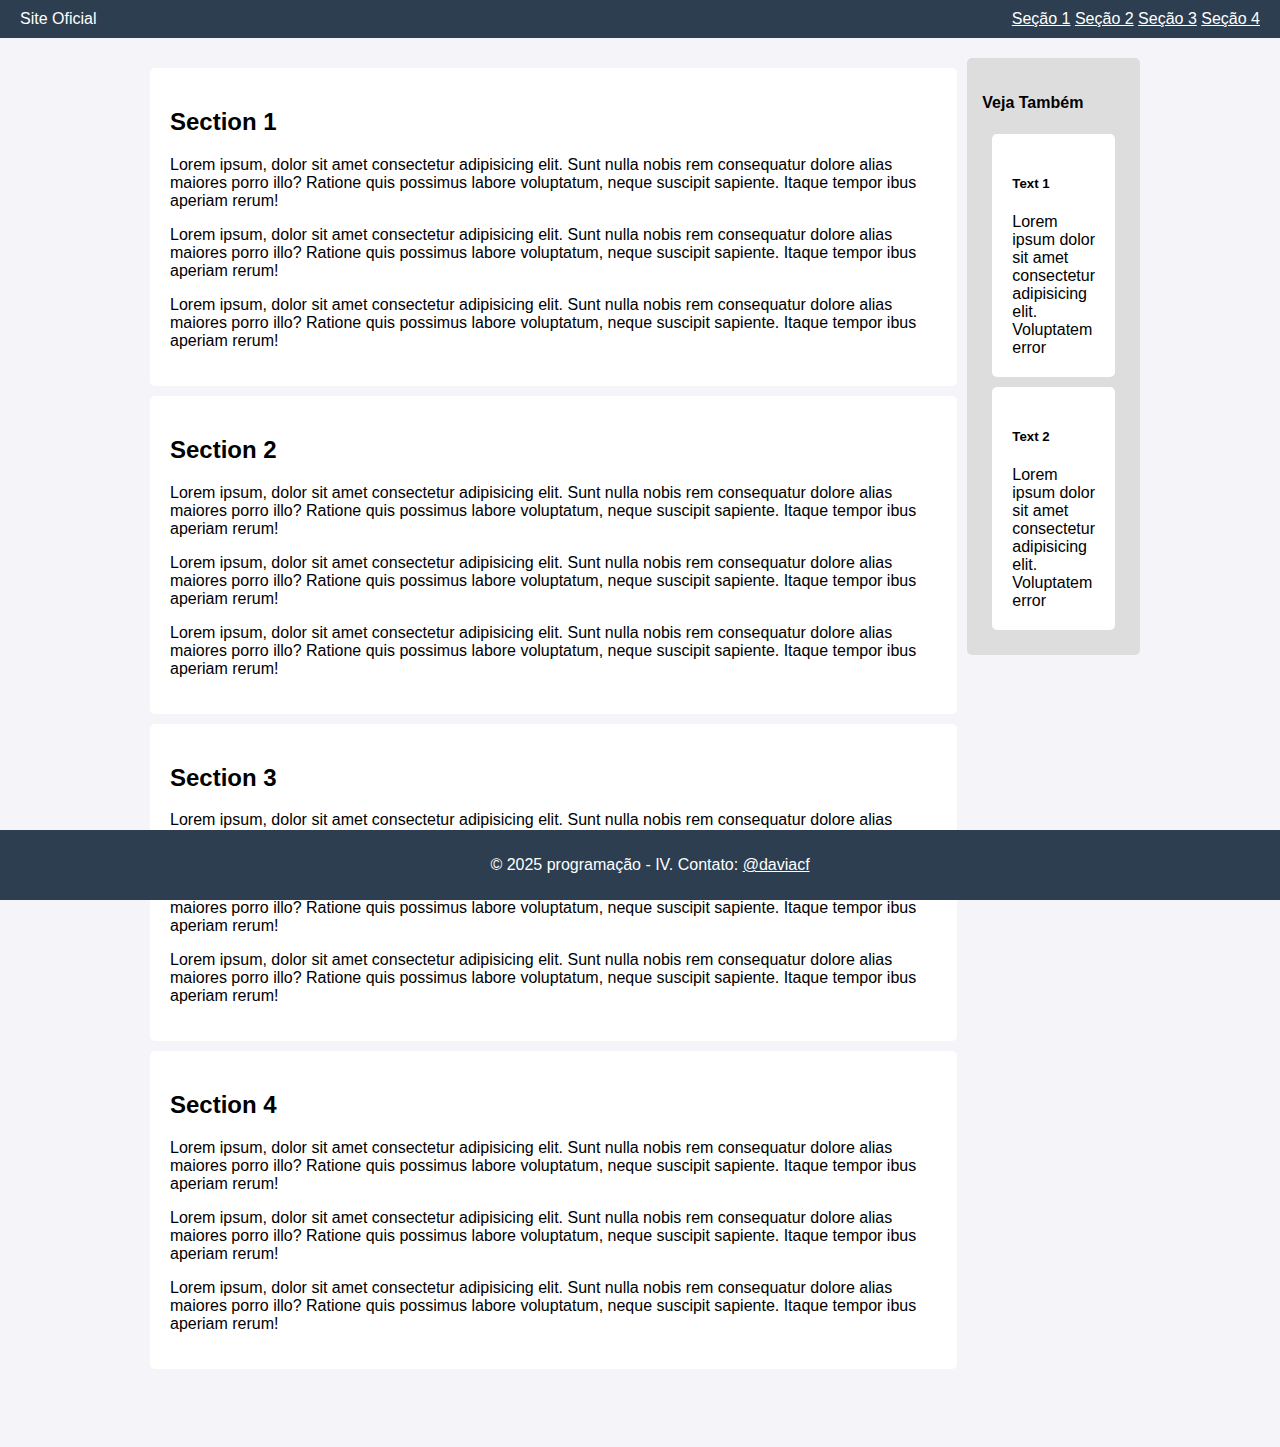
<file: flexbox-Conteudo/index.html>
<!DOCTYPE html>
<html lang="en">
<head>
    <meta charset="UTF-8">
    <meta name="viewport" content="width=device-width, initial-scale=1.0">
    <title>HomePage</title>
    <link rel="stylesheet" href="./index.css">
</head>
<body>
    <Header class="header">
        Site Oficial
        <nav>
            <a class="nav-link" href="#section-1">Seção 1</a>
            <a class="nav-link" href="#section-2">Seção 2</a>
            <a class="nav-link" href="#section-3">Seção 3</a>
            <a class="nav-link" href="#section-4">Seção 4</a>
        </nav>
    </Header>

    <main>
        <div>
        <Section id="section-1">
            <h2>Section 1</h2>
            <article>
                <p>Lorem ipsum, dolor sit amet consectetur adipisicing elit. Sunt nulla
                     nobis rem consequatur dolore alias maiores porro illo? Ratione quis
                      possimus labore voluptatum, neque suscipit sapiente. Itaque tempor
                      ibus aperiam rerum!</p>
            </article>
            <article>
                <p>Lorem ipsum, dolor sit amet consectetur adipisicing elit. Sunt nulla
                     nobis rem consequatur dolore alias maiores porro illo? Ratione quis
                      possimus labore voluptatum, neque suscipit sapiente. Itaque tempor
                      ibus aperiam rerum!</p>
            </article>
            <article>
                <p>Lorem ipsum, dolor sit amet consectetur adipisicing elit. Sunt nulla
                     nobis rem consequatur dolore alias maiores porro illo? Ratione quis
                      possimus labore voluptatum, neque suscipit sapiente. Itaque tempor
                      ibus aperiam rerum!</p>
            </article>
        </Section>
        <Section id="section-2">
            <h2>Section 2</h2>
            <article>
                <p>Lorem ipsum, dolor sit amet consectetur adipisicing elit. Sunt nulla
                     nobis rem consequatur dolore alias maiores porro illo? Ratione quis
                      possimus labore voluptatum, neque suscipit sapiente. Itaque tempor
                      ibus aperiam rerum!</p>
            </article>
            <article>
                <p>Lorem ipsum, dolor sit amet consectetur adipisicing elit. Sunt nulla
                     nobis rem consequatur dolore alias maiores porro illo? Ratione quis
                      possimus labore voluptatum, neque suscipit sapiente. Itaque tempor
                      ibus aperiam rerum!</p>
            </article>
            <article>
                <p>Lorem ipsum, dolor sit amet consectetur adipisicing elit. Sunt nulla
                     nobis rem consequatur dolore alias maiores porro illo? Ratione quis
                      possimus labore voluptatum, neque suscipit sapiente. Itaque tempor
                      ibus aperiam rerum!</p>
            </article>
        </Section>
        <Section id="section-3">
            <h2>Section 3</h2>
            <article>
                <p>Lorem ipsum, dolor sit amet consectetur adipisicing elit. Sunt nulla
                     nobis rem consequatur dolore alias maiores porro illo? Ratione quis
                      possimus labore voluptatum, neque suscipit sapiente. Itaque tempor
                      ibus aperiam rerum!</p>
            </article>
            <article>
                <p>Lorem ipsum, dolor sit amet consectetur adipisicing elit. Sunt nulla
                     nobis rem consequatur dolore alias maiores porro illo? Ratione quis
                      possimus labore voluptatum, neque suscipit sapiente. Itaque tempor
                      ibus aperiam rerum!</p>
            </article>
            <article>
                <p>Lorem ipsum, dolor sit amet consectetur adipisicing elit. Sunt nulla
                     nobis rem consequatur dolore alias maiores porro illo? Ratione quis
                      possimus labore voluptatum, neque suscipit sapiente. Itaque tempor
                      ibus aperiam rerum!</p>
            </article>
        </Section>
        <Section id="section-4">
            <h2>Section 4</h2>
            <article>
                <p>Lorem ipsum, dolor sit amet consectetur adipisicing elit. Sunt nulla
                     nobis rem consequatur dolore alias maiores porro illo? Ratione quis
                      possimus labore voluptatum, neque suscipit sapiente. Itaque tempor
                      ibus aperiam rerum!</p>
            </article>
            <article>
                <p>Lorem ipsum, dolor sit amet consectetur adipisicing elit. Sunt nulla
                     nobis rem consequatur dolore alias maiores porro illo? Ratione quis
                      possimus labore voluptatum, neque suscipit sapiente. Itaque tempor
                      ibus aperiam rerum!</p>
            </article>
            <article>
                <p>Lorem ipsum, dolor sit amet consectetur adipisicing elit. Sunt nulla
                     nobis rem consequatur dolore alias maiores porro illo? Ratione quis
                      possimus labore voluptatum, neque suscipit sapiente. Itaque tempor
                      ibus aperiam rerum!</p>
            </article>
        </Section>
        </div>

        <aside>
            <h4>Veja Também</h4>
            <section>
                <h5>Text 1</h5>
                Lorem ipsum dolor sit amet consectetur adipisicing elit. 
                Voluptatem error 
            </section>
            <section>
                <h5>Text 2</h5>
                Lorem ipsum dolor sit amet consectetur adipisicing elit. 
                Voluptatem error 
            </section>
        </aside>
    </main>
    <div class="spacer"></div>
    <footer>
        <p>
            &copy; 2025 programação - IV. Contato: 
            <a href="https://www.linkedin.com/in/daviacf/" target="_blank">@daviacf</a> 
    </footer>

</body>
</html>
</file>
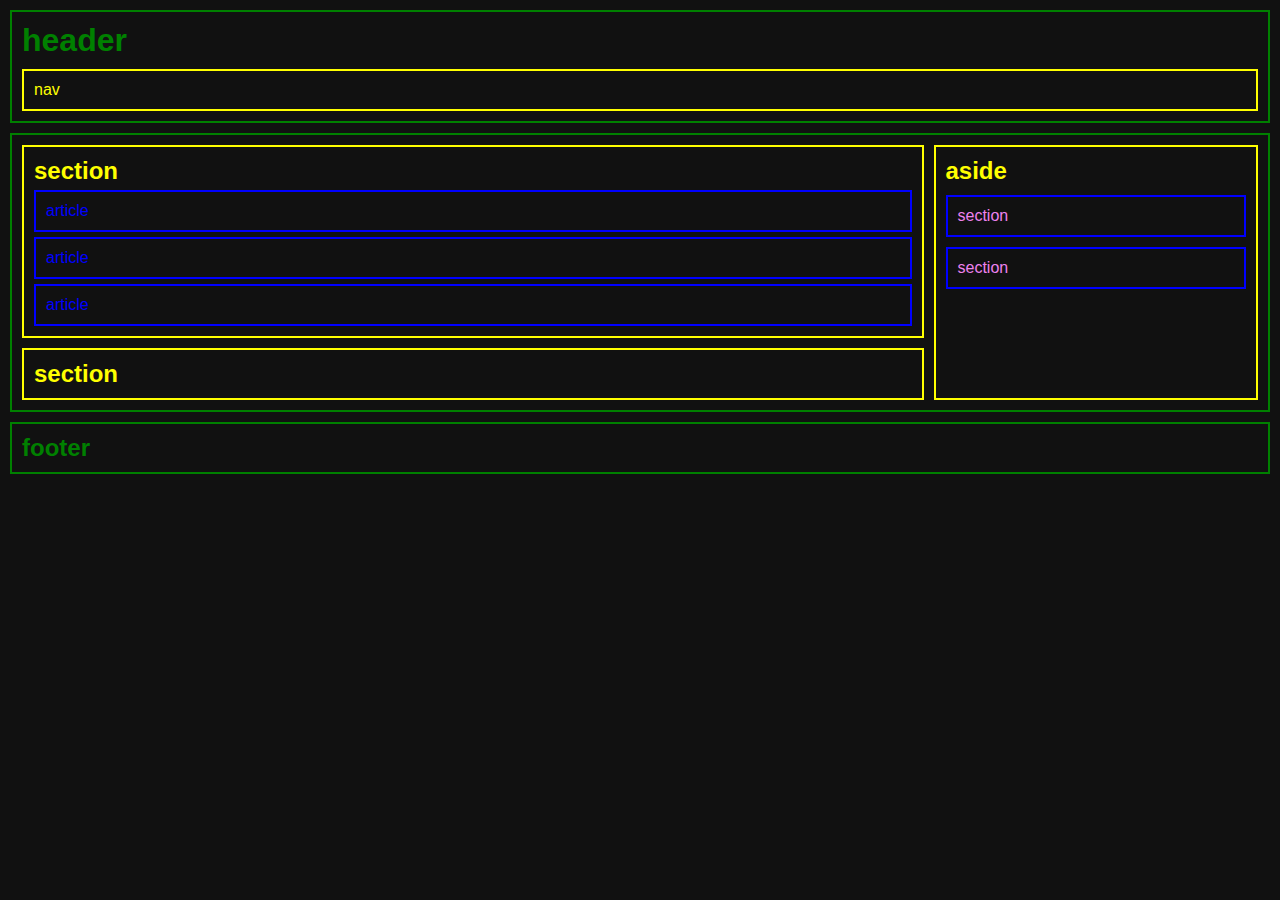
<file: flexbox/index.html>
<!DOCTYPE html>
<html lang="pt-br">
<head>
  <meta charset="UTF-8" />
  <meta name="viewport" content="width=device-width, initial-scale=1.0"/>
  <title>Layout Flexbox</title>
  <link rel="stylesheet" href="./index.css"/>
</head>
<body>
  <header>
    <h1>header</h1>
    <nav>nav</nav>
  </header>

  <main>
    <div class="conteudo">
      <section>
        <h2>section</h2>
        <article>article</article>
        <article>article</article>
        <article>article</article>
      </section>
      <section>
        <h2>section</h2>
      </section>
    </div>

    <aside>
      <h2>aside</h2>
      <section>section</section>
      <section>section</section>
    </aside>
  </main>

  <footer>
    <h2>footer</h2>
  </footer>
</body>
</html>
</file>
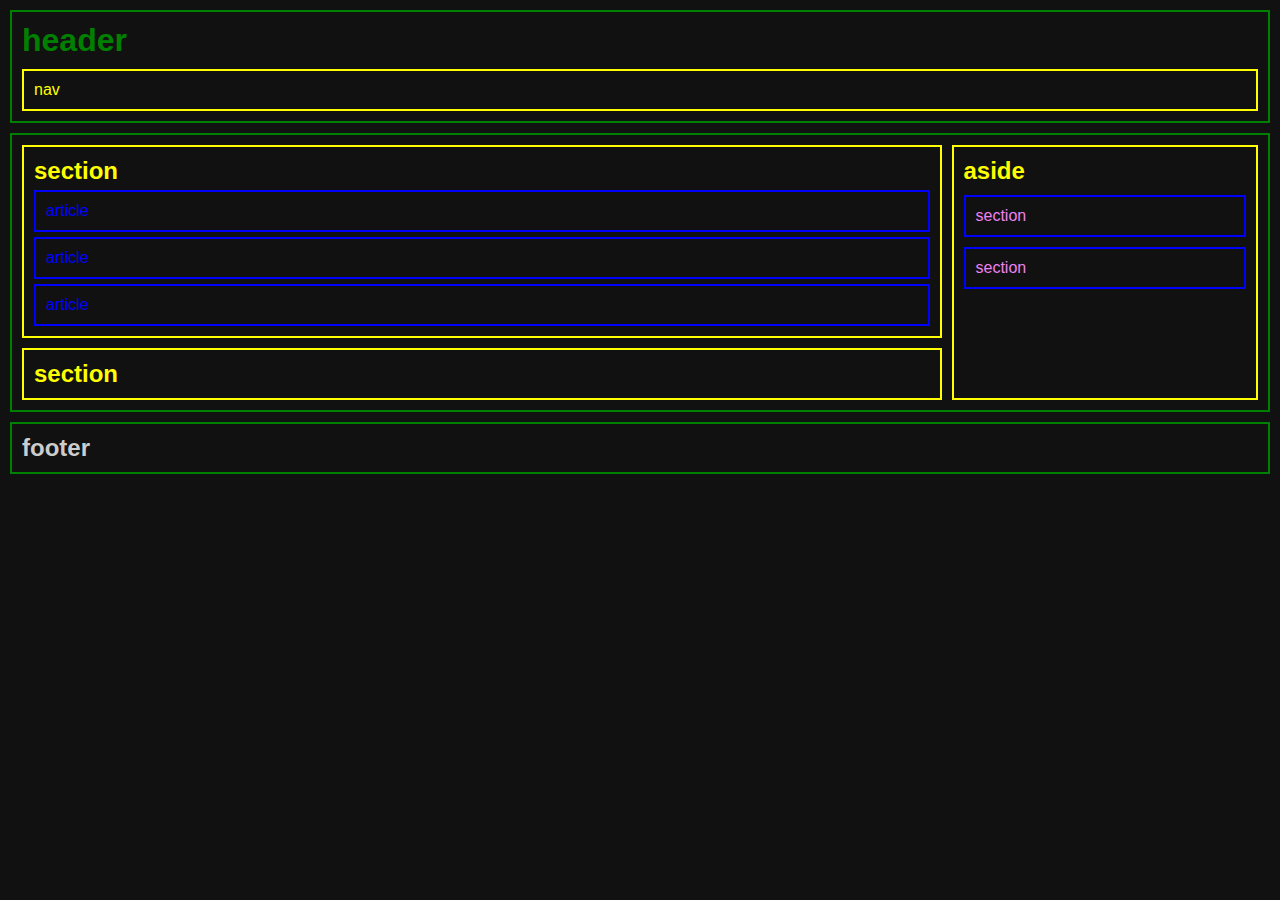
<file: grid/index.html>
<!DOCTYPE html>
<html lang="pt-br">
<head>
  <meta charset="UTF-8" />
  <meta name="viewport" content="width=device-width, initial-scale=1.0"/>
  <title>Layout Grid</title>
  <link rel="stylesheet" href="./index.css"/>
</head>
<body>
  <header>
    <h1>header</h1>
    <nav>nav</nav>
  </header>

  <main>
    <div class="conteudo">
      <section>
        <h2>section</h2>
        <article>article</article>
        <article>article</article>
        <article>article</article>
      </section>
      <section>
        <h2>section</h2>
      </section>
    </div>

    <aside>
      <h2>aside</h2>
      <section>section</section>
      <section>section</section>
    </aside>
  </main>

  <footer>
    <h2>footer</h2>
  </footer>
</body>
</html>
</file>
<file: flexbox-Conteudo/index.css>
body {
    margin: 0;
    padding: 0;
    font-family: 'Inter', sans-serif;
    background-color: #f4f4f9;
}

.header {
    display: flex;
    justify-content: space-between;
    align-items: center;
    background-color: #2c3e50;
    padding: 10px 20px;
    color: white;
}

a{
    color: white;
}

main {
    padding: 20px;
    max-width: 1000px;
    margin: 0 auto;
    display: flex;
    align-items: flex-start;
}

aside {
    width: 250px;
    background-color: #ddd;
    padding: 15px;
    border-radius: 5px;
}

section {
    background-color: white;
    padding: 20px;
    border-radius: 5px;
    margin: 10px;
}

.spacer {
    padding-top: 3rem;
}

footer {
    background-color: #2c3e50;
    color: white;
    text-align: center;
    padding: 10px;
    position: fixed;
    width: 100%;
    bottom: 0;
}
</file>
<file: flexbox/index.css>
* {
    margin: 0;
    padding: 0;
    box-sizing: border-box;
  }
  
  body {
    font-family: sans-serif;
    background-color: #111;
    color: #ccc;
    padding: 10px;
  }
  
  header, footer {
    border: 2px solid green;
    padding: 10px;
    margin-bottom: 10px;
  }
  
  header h1 {
    color: green;
  }
  
  nav {
    border: 2px solid yellow;
    padding: 10px;
    color: yellow;
    margin-top: 10px;
  }
  
  main {
    display: flex;
    gap: 10px;
    border: 2px solid green;
    padding: 10px;
    margin-bottom: 10px;
  }
  
  .conteudo {
    flex: 3;
    display: flex;
    flex-direction: column;
    gap: 10px;
  }
  
  .conteudo > section {
    border: 2px solid yellow;
    padding: 10px;
  }
  
  .conteudo > section h2 {
    color: yellow;
  }
  
  article {
    border: 2px solid blue;
    padding: 10px;
    margin-top: 5px;
    color: blue;
  }
  
  aside {
    flex: 1;
    border: 2px solid yellow;
    padding: 10px;
  }
  
  aside h2 {
    color: yellow;
  }
  
  aside section {
    border: 2px solid blue;
    padding: 10px;
    margin-top: 10px;
    color: violet;
  }
  
  footer h2 {
    color: green;
  }

  /* Responsivo */
  @media (max-width: 768px) {
    main {
      flex-direction: column;
    }
  }
</file>
<file: grid/index.css>
* {
  margin: 0;
  padding: 0;
  box-sizing: border-box;
}

body {
  font-family: sans-serif;
  background-color: #111;
  color: #ccc;
  padding: 10px;
}

header, footer {
  border: 2px solid green;
  padding: 10px;
  margin-bottom: 10px;
}

header h1 {
  color: green;
}

nav {
  border: 2px solid yellow;
  padding: 10px;
  color: yellow;
  margin-top: 10px;
}

main {
  display: grid;
  grid-template-columns: 3fr 1fr;
  gap: 10px;
  border: 2px solid green;
  padding: 10px;
  margin-bottom: 10px;
}

.conteudo {
  display: flex;
  flex-direction: column;
  gap: 10px;
}

.conteudo > section {
  border: 2px solid yellow;
  padding: 10px;
}

.conteudo > section h2 {
  color: yellow;
}

article {
  border: 2px solid blue;
  padding: 10px;
  margin-top: 5px;
  color: blue;
}

aside {
  border: 2px solid yellow;
  padding: 10px;
}

aside h2 {
  color: yellow;
}

aside section {
  border: 2px solid blue;
  padding: 10px;
  margin-top: 10px;
  color: violet;
}
</file>
